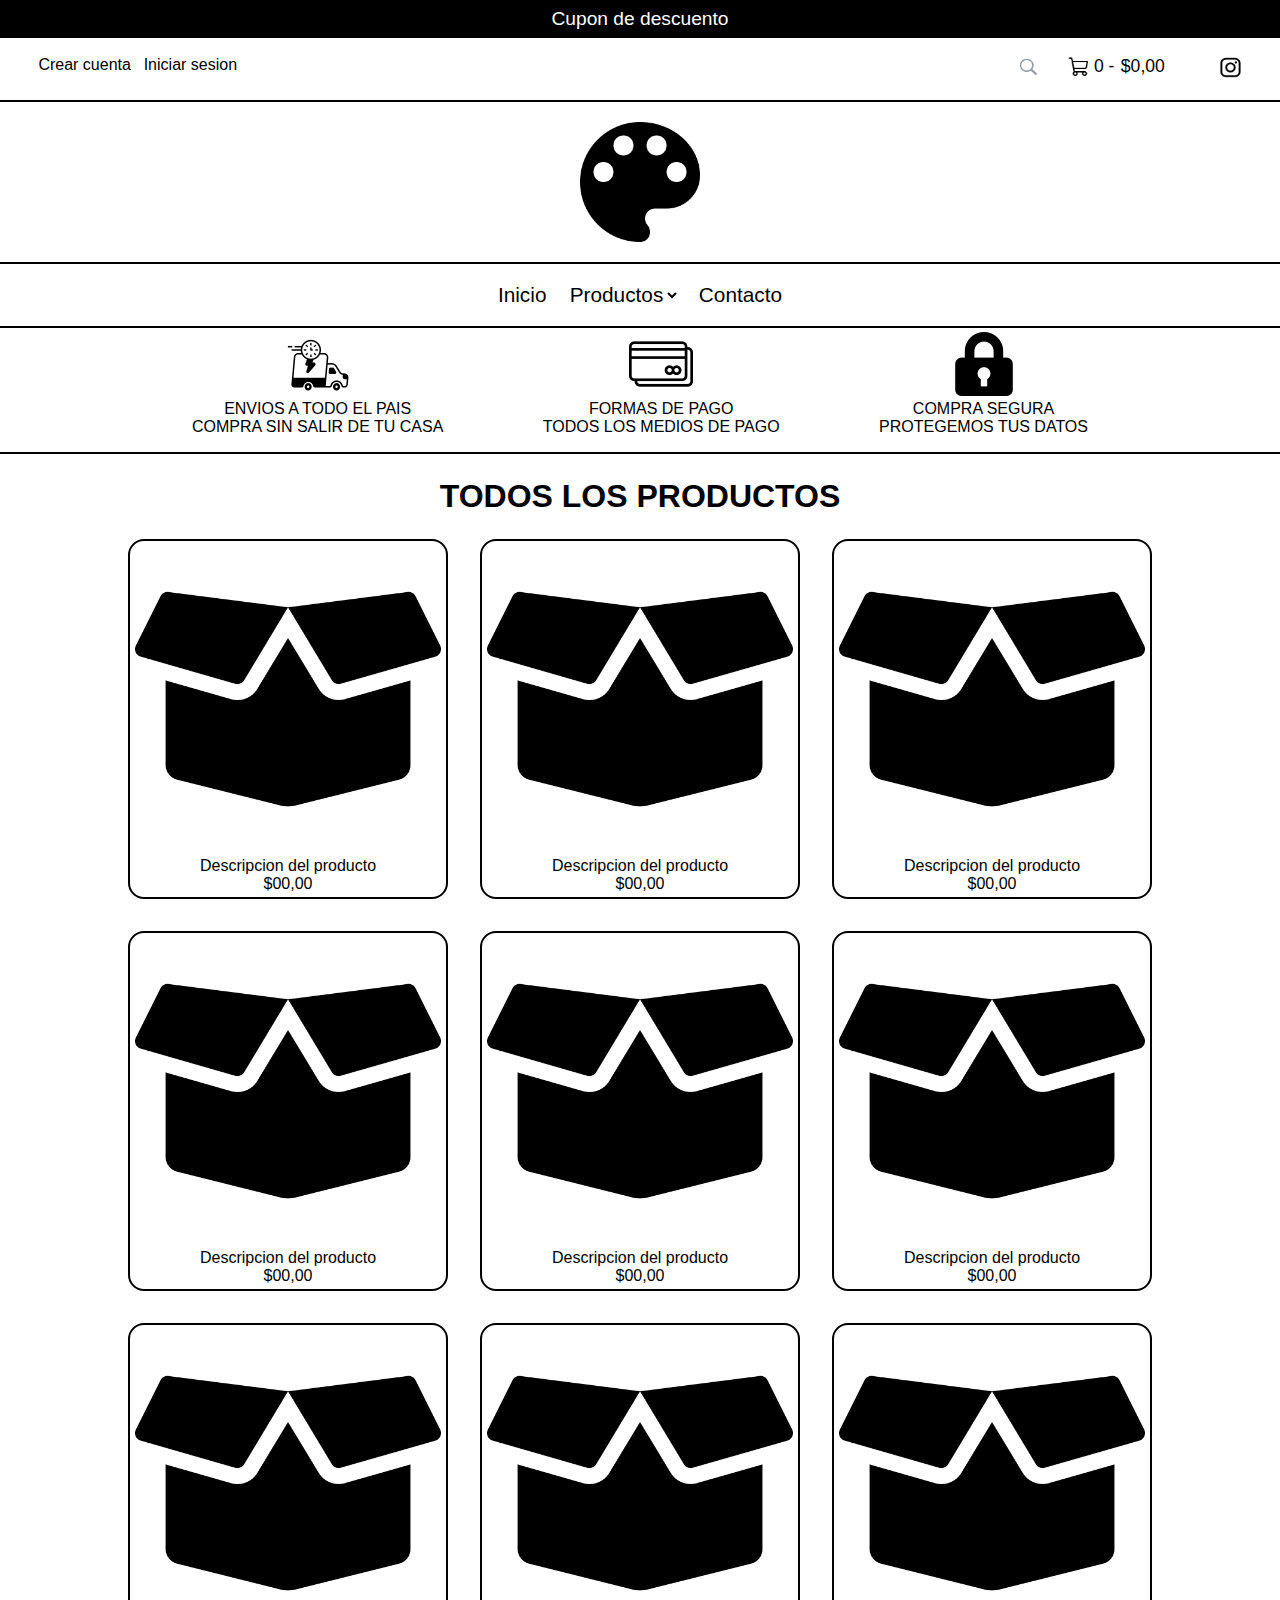
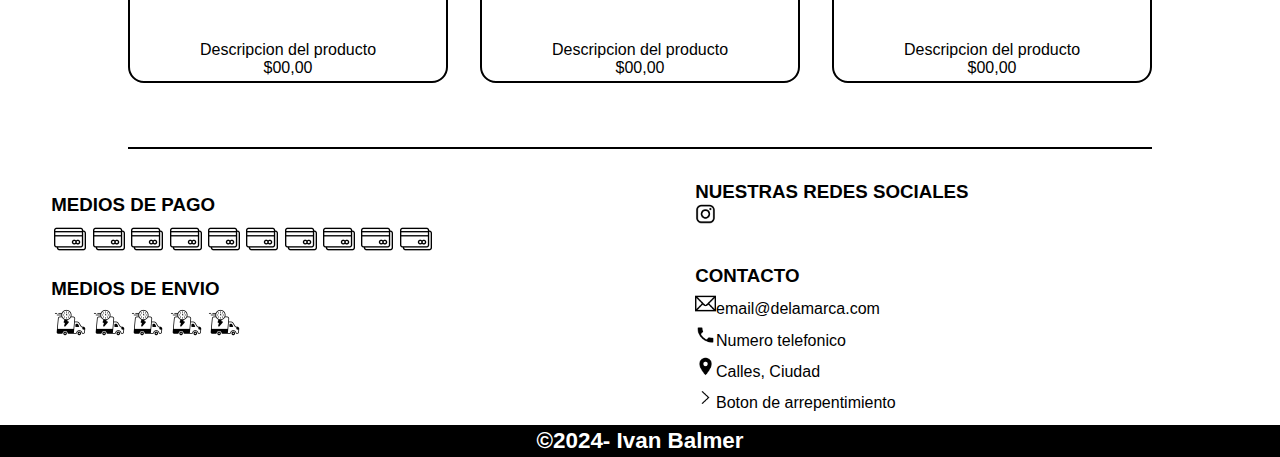
<file: 001-tienda.html>
<!DOCTYPE html>
<html lang="es">
<head>
    <meta charset="UTF-8">
    <meta name="viewport" content="width=device-width, initial-scale=1.0">
    <title>Tienda</title>
    <link rel="stylesheet" href="style-tienda.css">
</head>
<body>
    <header id="header">
        <p id="top-bar">Cupon de descuento</p>
        <nav id="nav-bar">
            <div id="left-bar">
                <a id="create" href="">Crear cuenta</a>
                <a id="sign-in" href="">Iniciar sesion</a>
            </div> 
            <div id="right-bar">   
                <a id="search" href="100-busqueda-blog.html"><img src="imagenes/029-search.png" alt="Lupa"></a>
                <a id="cart" href=""><img src="imagenes/028-shoping cart.png" alt="Carrito"></a>
                <p>0 -</p>
                <p>$0,00</p>    
                <a id="instagram" href=""><img src="imagenes/027-instagram logo.png" alt="instagram logo"></a>            
            </div>
        </nav>
        <div id="logo">
            <img src="imagenes/031-paint.png" alt="Logo de la marca">
        </div>
    </header>
    <main id="main">
        <nav id="main-nav-bar">
            <a href="">Inicio</a>                       
            <select id="products">
                <option disabled selected>Productos</option>
                <option value="1">Opcion 1</option>
                <option value="2">Opcion 2</option>
                <option value="3">Opcion 3</option>
                <option value="4">Opcion 4</option>
                <option value="5">Opcion 5</option>                
            </select>            
            <a href="">Contacto</a>
        </nav>
        <section id="main-info">
            <div class="main-item">
                <img src="imagenes/023-mail van.png" alt="mail van">
                <p>ENVIOS A TODO EL PAIS</p>
                <P>COMPRA SIN SALIR DE TU CASA</P>
            </div>
            <div id="center-item" class="main-item">
                <img src="imagenes/026-credit card.png" alt="credit card">
                <p>FORMAS DE PAGO</p>
                <P>TODOS LOS MEDIOS DE PAGO</P>
            </div>
            <div class="main-item">
                <img src="imagenes/037-padlock.png" alt="padlock">
                <p>COMPRA SEGURA</p>
                <P>PROTEGEMOS TUS DATOS</P>
            </div>                
        </section>
    </main>
    <aside id="aside-products">
        <h1>TODOS LOS PRODUCTOS</h1>
        <ul id="grid-products">
            <li class="item-product">
                <a href=""><img  src="imagenes/030-package.png" alt="Producto"></a>
                <a href="">Descripcion del producto</a>    
                <p>$00,00</p>
            </li>
            <li class="item-product">
                <a href=""><img  src="imagenes/030-package.png" alt="Producto"></a>
                <a href="">Descripcion del producto</a>    
                <p>$00,00</p>
            </li>
            <li class="item-product">
                <a href=""><img  src="imagenes/030-package.png" alt="Producto"></a>
                <a href="">Descripcion del producto</a>    
                <p>$00,00</p>
            </li>
            <li class="item-product">
                <a href=""><img  src="imagenes/030-package.png" alt="Producto"></a>
                <a href="">Descripcion del producto</a>    
                <p>$00,00</p>
            </li>
            <li class="item-product">
                <a href=""><img  src="imagenes/030-package.png" alt="Producto"></a>
                <a href="">Descripcion del producto</a>    
                <p>$00,00</p>
            </li>
            <li class="item-product">
                <a href=""><img  src="imagenes/030-package.png" alt="Producto"></a>
                <a href="">Descripcion del producto</a>    
                <p>$00,00</p>
            </li>
            <li class="item-product">
                <a href=""><img  src="imagenes/030-package.png" alt="Producto"></a>
                <a href="">Descripcion del producto</a>    
                <p>$00,00</p>
            </li>
            <li class="item-product">
                <a href=""><img  src="imagenes/030-package.png" alt="Producto"></a>
                <a href="">Descripcion del producto</a>    
                <p>$00,00</p>
            </li>
            <li class="item-product">
                <a href=""><img  src="imagenes/030-package.png" alt="Producto"></a>
                <a href="">Descripcion del producto</a>    
                <p>$00,00</p>
            </li>
        </ul>
    </aside>
    <footer id="footer">
        <section class="footer-h">
            <div>
                <h3>MEDIOS DE PAGO</h3>
                <ul class="list-icons-footer">   
                    <li><img src="imagenes/026-credit card.png" alt="medios de pago"></li>
                    <li><img src="imagenes/026-credit card.png" alt="medios de pago"></li>
                    <li><img src="imagenes/026-credit card.png" alt="medios de pago"></li>
                    <li><img src="imagenes/026-credit card.png" alt="medios de pago"></li>
                    <li><img src="imagenes/026-credit card.png" alt="medios de pago"></li>
                    <li><img src="imagenes/026-credit card.png" alt="medios de pago"></li>
                    <li><img src="imagenes/026-credit card.png" alt="medios de pago"></li>
                    <li><img src="imagenes/026-credit card.png" alt="medios de pago"></li>
                    <li><img src="imagenes/026-credit card.png" alt="medios de pago"></li>
                    <li><img src="imagenes/026-credit card.png" alt="medios de pago"></li>
                </ul>
            </div>
        </section>
        <section class="footer-v">
            <div>
                <h3>NUESTRAS REDES SOCIALES</h3>
                <a href="https://www.instagram.com/"><img class="contact-item-footer" src="imagenes/027-instagram logo.png" alt="instagram logo"></a>
            </div>    
        </section>
        <section class="footer-h">  
            <h3>MEDIOS DE ENVIO</h3>
            <div>
                <ul class="list-icons-footer">
                    <li><img src="imagenes/023-mail van.png" alt="medios de envio"></li>
                    <li><img src="imagenes/023-mail van.png" alt="medios de envio"></li>
                    <li><img src="imagenes/023-mail van.png" alt="medios de envio"></li>
                    <li><img src="imagenes/023-mail van.png" alt="medios de envio"></li>
                    <li><img src="imagenes/023-mail van.png" alt="medios de envio"></li>
                </ul>
            </div>
        </section>  
        <section class="footer-v">
            <div>
                <h3>CONTACTO</h3>
                <ul id="contact-list">
                    <li><a href="mailto:email@marca.com"><img class="contact-item-footer" src="imagenes/025-mail.png" alt="mail logo">email@delamarca.com</a></li>
                    <li><img class="contact-item-footer" src="imagenes/023-phone.png" alt="phone logo">Numero telefonico</img></li>
                    <li><img class="contact-item-footer" src="imagenes/022-location.png" alt="ubicacion logo">Calles, Ciudad</img></li>
                    <li><img class="contact-item-footer" src="imagenes/021-rigth arrow.png" alt="mayor que logo"><a href="">Boton de arrepentimiento</a></img></li>
                </ul>
            </div>
        </section>
    </footer>
    <div id="real-footer">©2024- Ivan Balmer</div>
</body>
</html>
</file>
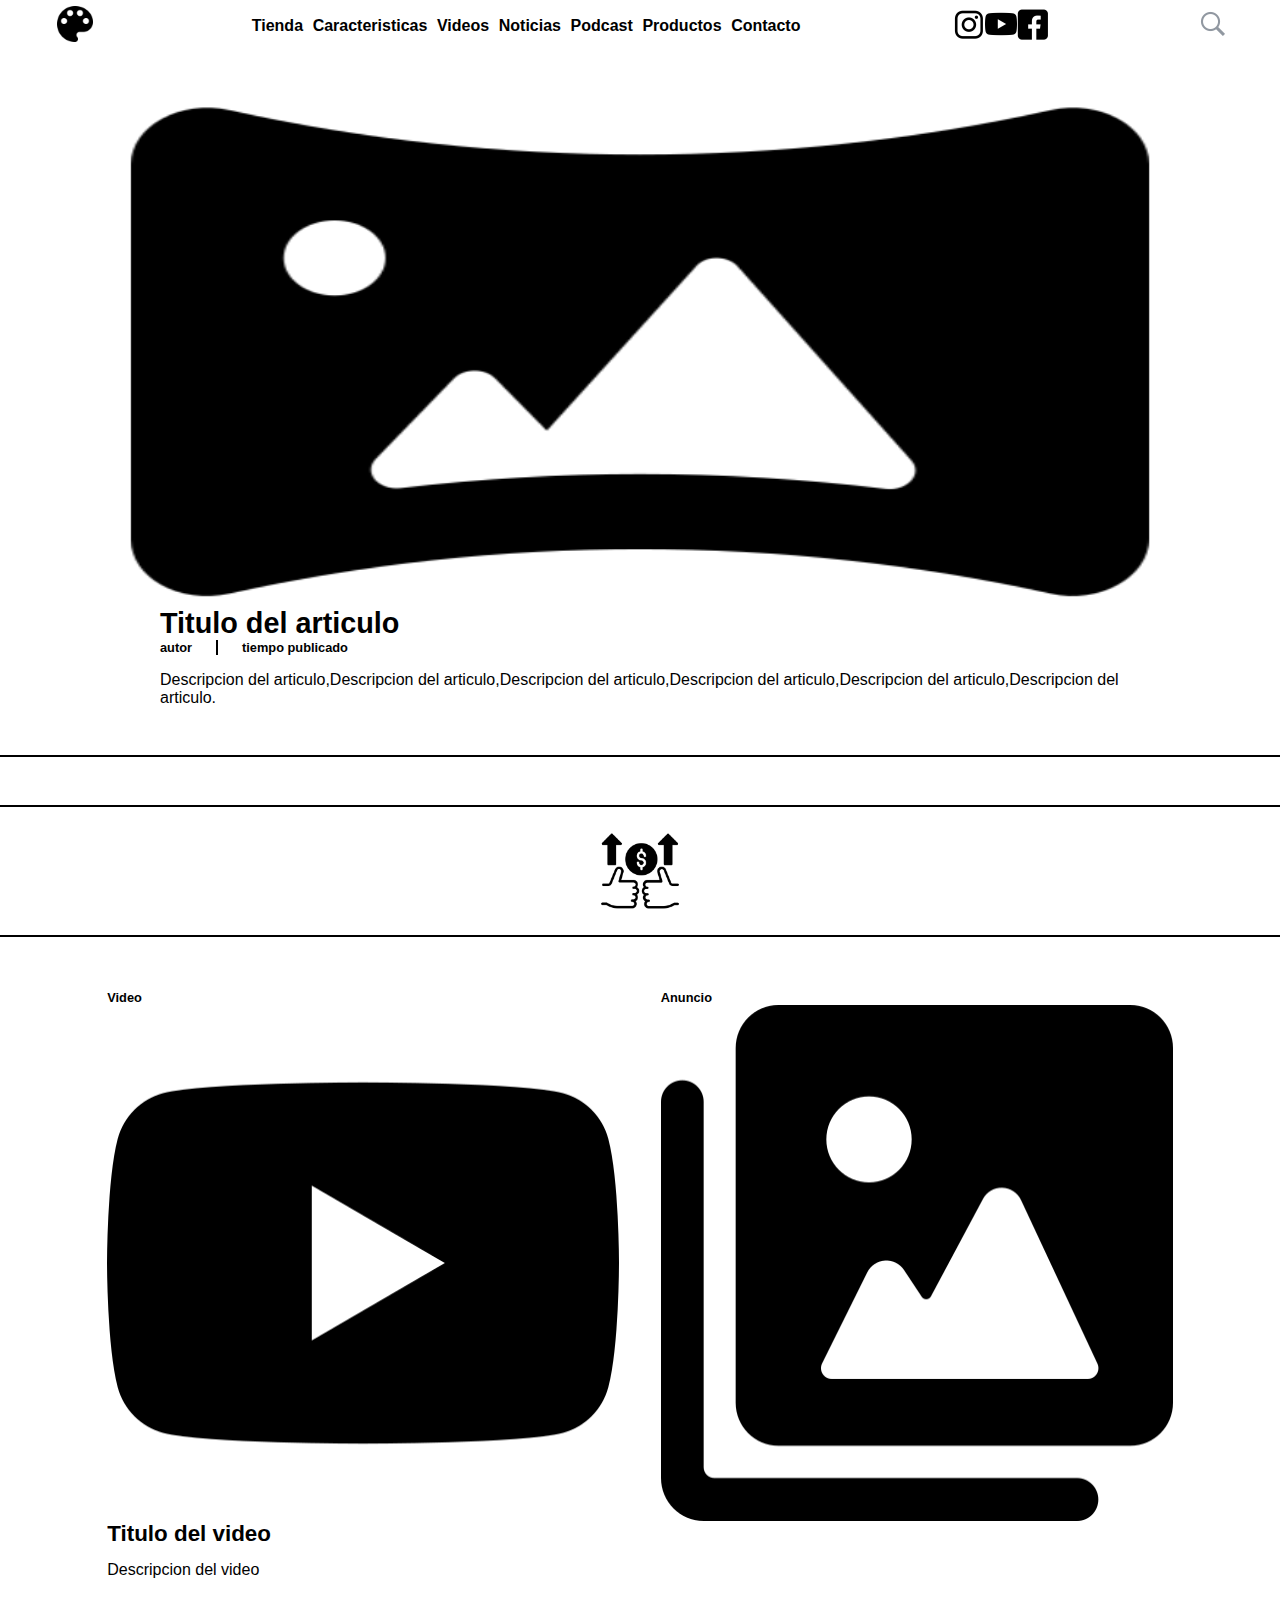
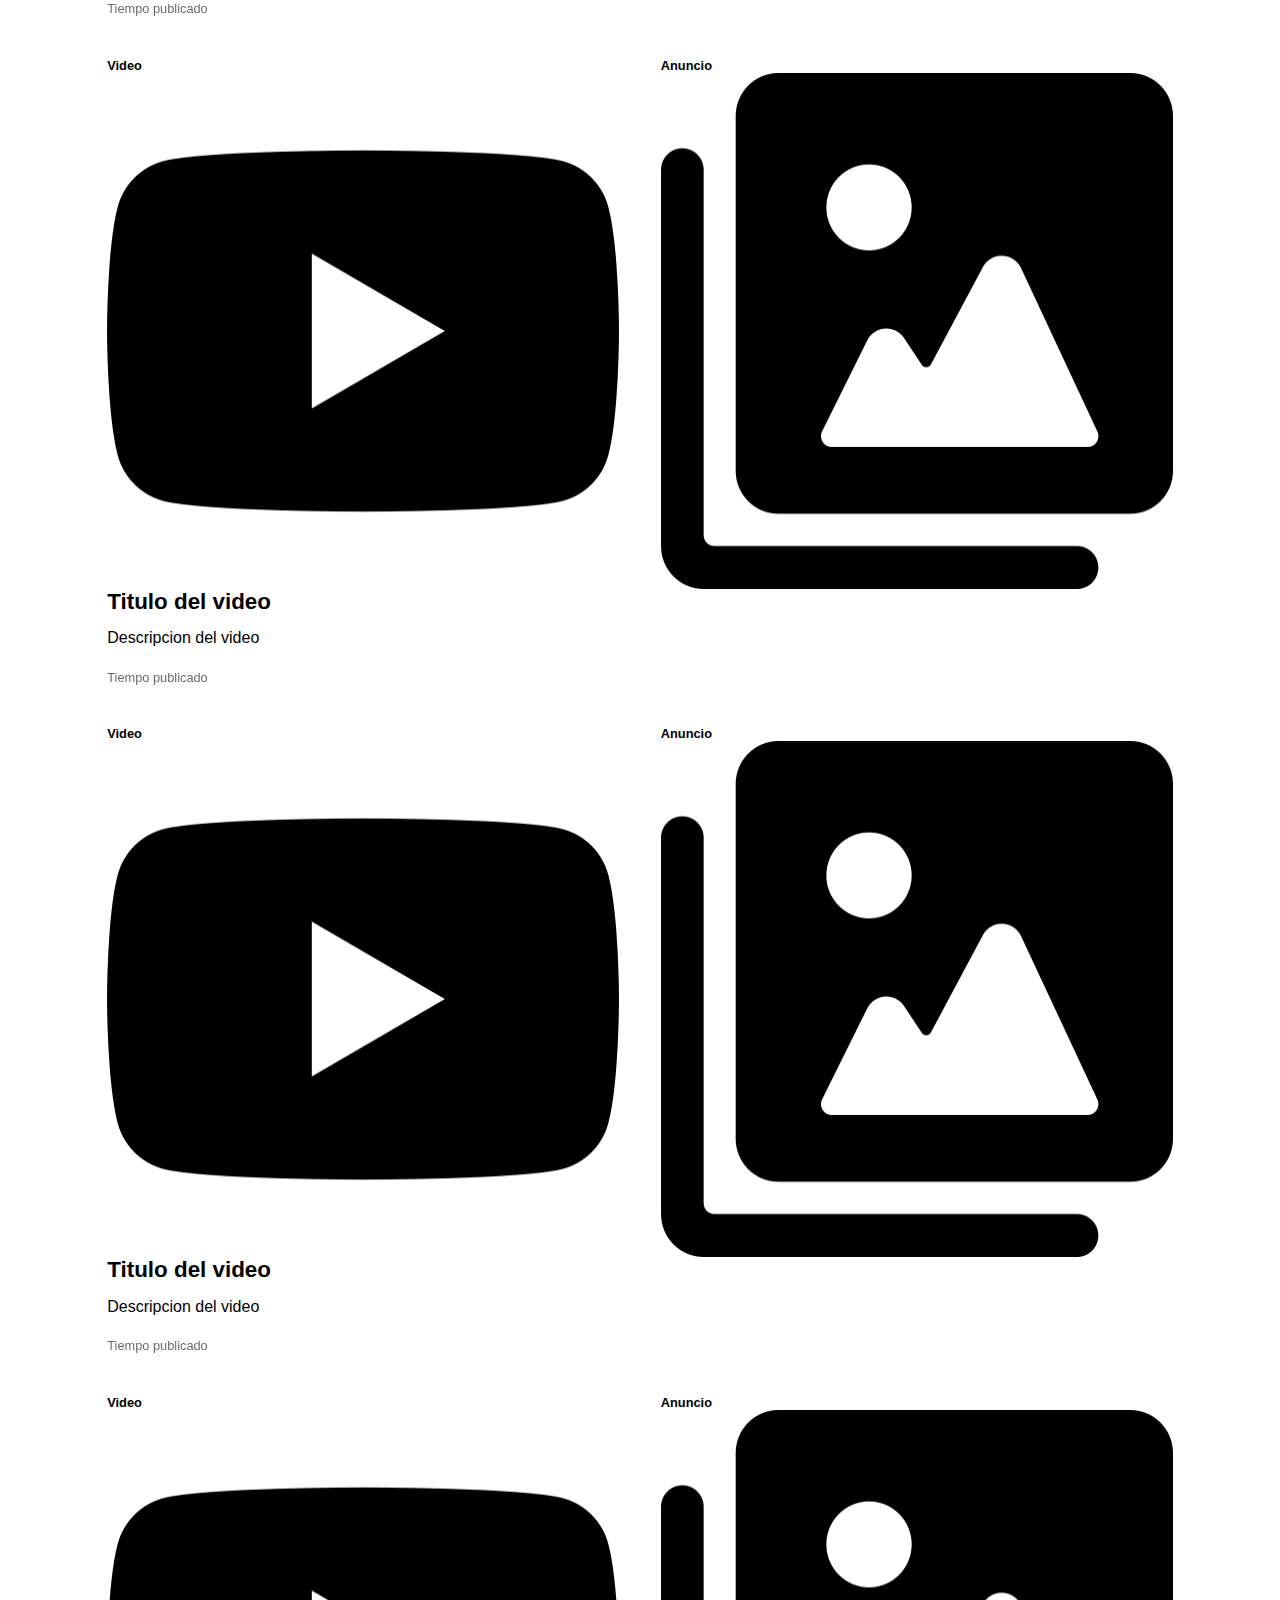
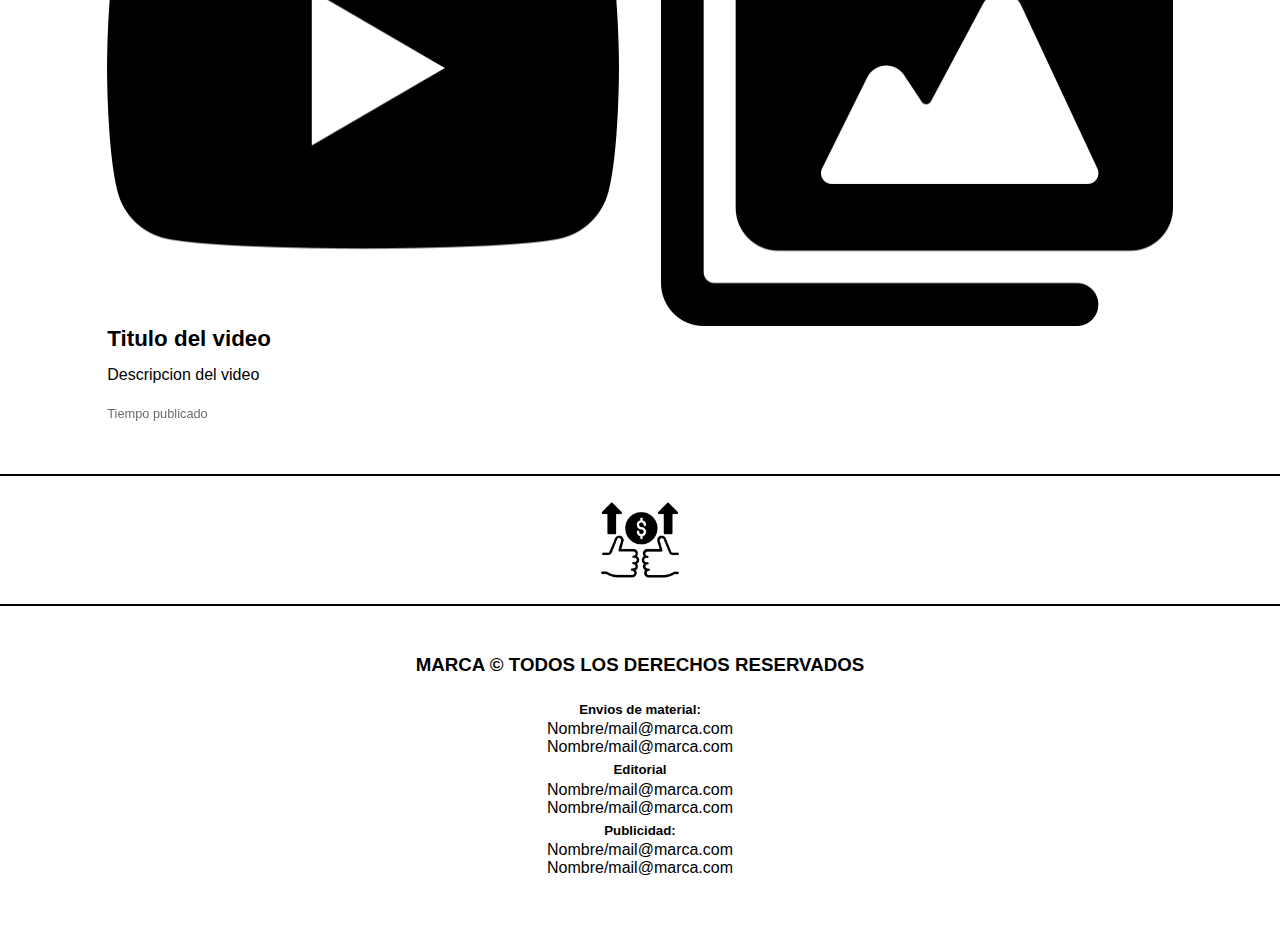
<file: 002-blog.html>
<!DOCTYPE html>
<html lang="es">
<head>
    <meta charset="UTF-8">
    <meta name="viewport" content="width=device-width, initial-scale=1.0">
    <title>Blog</title>
    <link rel="stylesheet" href="style-blog.css">
</head>
<body>
    <header id="header">
        <nav id="nav-header">
            <div id="logo-header">
                <a target="_blank" href="002-blog.html"><img src="imagenes/031-paint.png" alt="paint"></a>
            </div>
            <ul id="sec-header">
                <li class="sec-item"><a target="_blank" href="#">Tienda</a></li>
                <li class="sec-item"><a target="_blank" href="#">Caracteristicas</a></li>
                <li class="sec-item"><a target="_blank" href="#">Videos</a></li>
                <li class="sec-item"><a target="_blank" href="#">Noticias</a></li>
                <li class="sec-item"><a target="_blank" href="#">Podcast</a></li>
                <li class="sec-item"><a target="_blank" href="#">Producto</a>s</li>
                <li class="sec-item"><a target="_blank" href="#">Contacto</a></li>
            </ul>
            <ul id="cont-header">
                <li class="cont-item"><a target="_blank" href="https://www.instagram.com/"><img src="imagenes/027-instagram logo.png" alt=""></a></li>
                <li class="cont-item"><a target="_blank" href="https://www.youtube.com/"><img src="imagenes/035-youtube.png" alt=""></a></li>
                <li class="cont-item"><a target="_blank" href="https://www.facebook.com/"><img src="imagenes/034-facebook.png" alt=""></a></li>
            </ul>
            <div id="search-header">
                <a target="_blank" href="100-busqueda-blog.html"><img src="imagenes/029-search.png" alt="Lupa"></a>
            </div>    
        </nav>
    </header>
    <main id="main">
        <article id="article-main">
            <a id="pic-main" target="_blank" href="#"><img src="imagenes/038-picture2.png" alt="Picture"></a>
            <a id="title-main" target="_blank" href="#"><h2>Titulo del articulo</h2></a> 
            <ul id="info-main">
                <li><p id="autor-main">autor</p></li>
                <li><p id="time-main">tiempo publicado</p></li>
            </ul>
            <p id="desc-main">Descripcion del articulo,Descripcion del articulo,Descripcion del articulo,Descripcion del articulo,Descripcion del articulo,Descripcion del articulo.</p>
        </article>
    </main>
   
    <div class="sponsor"><img src="imagenes/039-sponsor.png" alt="Picture"></div>
    <aside id="grid-aside">
        <div class="div-aside">
            <p class="header-div">Video</p>
            <a class="img-div" target="_blank" href="https://www.youtube.com/"><img src="imagenes/035-youtube.png" alt="youtube"></a>
            <a href="#">
                <h3>Titulo del video</h3>
            </a>
            <p class="desc-div">Descripcion del video</p>
            <p class="time-div">Tiempo publicado</p>
        </div>
        <div class="div-aside">
            <p class="header-div">Anuncio</p>
            <a class="img-div" target="_blank" href="#"><img src="imagenes/036-pincture.png" alt="Picture"></a>
        </div>
        <div class="div-aside">
            <p class="header-div">Video</p>
            <a class="img-div" target="_blank" href="https://www.youtube.com/"><img src="imagenes/035-youtube.png" alt="youtube"></a>
            <a href="#">
                <h3>Titulo del video</h3>
            </a>
            <p class="desc-div">Descripcion del video</p>
            <p class="time-div">Tiempo publicado</p>
        </div>
        <div class="div-aside">
            <p class="header-div">Anuncio</p>
            <a class="img-div" target="_blank" href="#"><img src="imagenes/036-pincture.png" alt="Picture"></a>
        </div>
        <div class="div-aside">
            <p class="header-div">Video</p>
            <a class="img-div" target="_blank" href="https://www.youtube.com/"><img src="imagenes/035-youtube.png" alt="youtube"></a>
            <a href="#">
                <h3>Titulo del video</h3>
            </a>
            <p class="desc-div">Descripcion del video</p>
            <p class="time-div">Tiempo publicado</p>
        </div>
        <div class="div-aside">
            <p class="header-div">Anuncio</p>
            <a class="img-div" target="_blank" href="#"><img src="imagenes/036-pincture.png" alt="Picture"></a>
        </div>
        <div class="div-aside">
            <p class="header-div">Video</p>
            <a class="img-div" target="_blank" href="https://www.youtube.com/"><img src="imagenes/035-youtube.png" alt="youtube"></a>
            <a href="#">
                <h3>Titulo del video</h3>
            </a>
            <p class="desc-div">Descripcion del video</p>
            <p class="time-div">Tiempo publicado</p>
        </div>
        <div class="div-aside">
            <p class="header-div">Anuncio</p>
            <a class="img-div" target="_blank" href="#"><img src="imagenes/036-pincture.png" alt="Picture"></a>
        </div>
        
        
    </aside>
    <div class="sponsor"><img  src="imagenes/039-sponsor.png" alt="Picture"></div>
    <footer id="footer">
        <h3 id="title-footer">MARCA © TODOS LOS DERECHOS RESERVADOS </h3>
        <div class="div-footer">            
            <h5>Envios de material:</h5>
            <p>Nombre/<a href="mailto:mail@marca.com">mail@marca.com</a></p>
            <p>Nombre/<a href="mailto:mail@marca.com">mail@marca.com</a></p>
        </div>
        <div class="div-footer">
            <h5>Editorial</h5>
            <p>Nombre/<a href="mailto:mail@marca.com">mail@marca.com</a></p>
            <p>Nombre/<a href="mailto:mail@marca.com">mail@marca.com</a></p>
        </div>
        <div class="div-footer">
            <h5>Publicidad:</h5>
            <p>Nombre/<a href="mailto:mail@marca.com">mail@marca.com</a></p>
            <p>Nombre/<a href="mailto:mail@marca.com">mail@marca.com</a></p>
        </div>
    </footer>
</body>
</html>
</file>
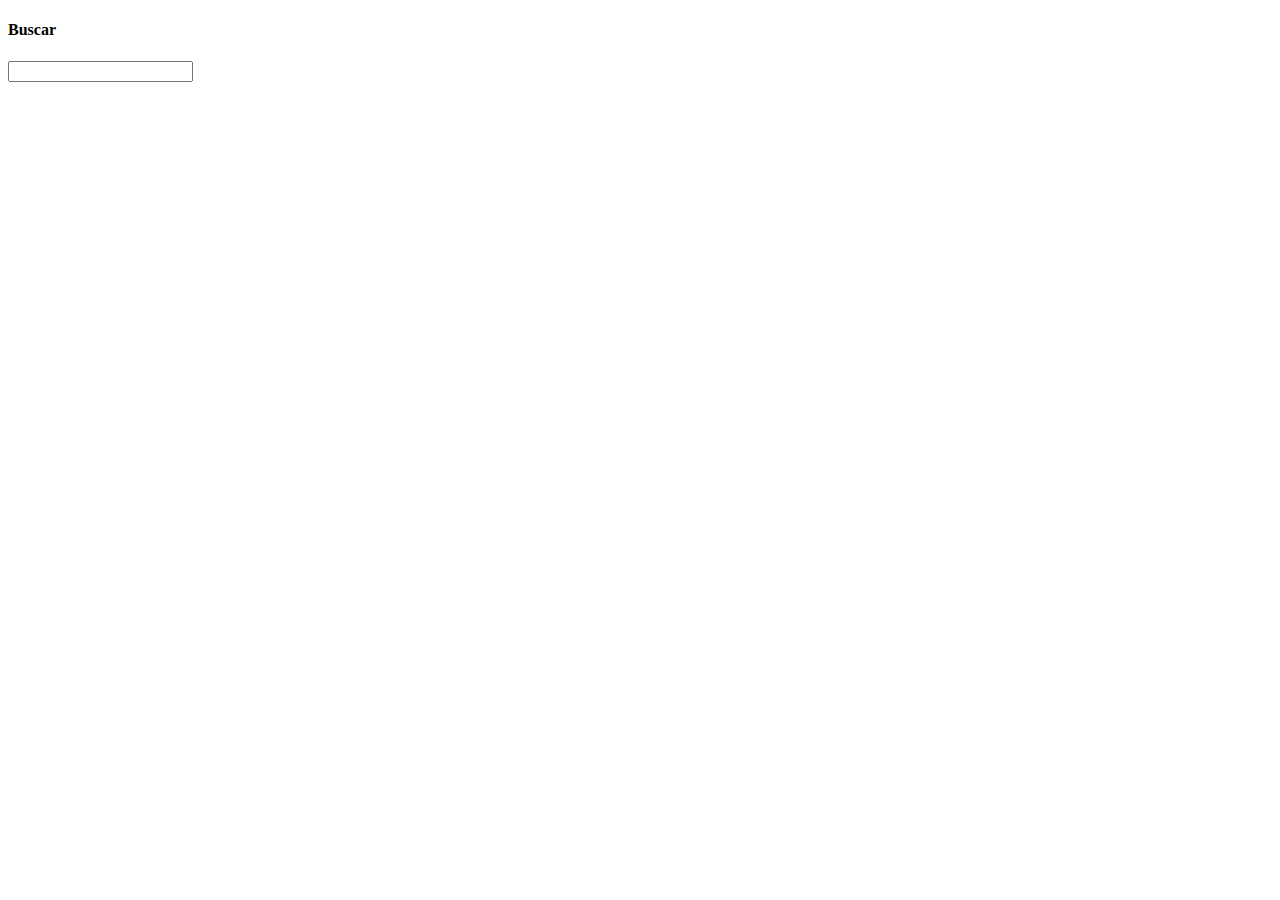
<file: 100-busqueda-blog.html>
<!DOCTYPE html>
<html lang="es">
<head>
    <meta charset="UTF-8">
    <meta name="viewport" content="width=device-width, initial-scale=1.0">
    <title>Buscar</title>
</head>
<body>
    <h4>Buscar</h4>
    <input type="text">
</body>
</html>
</file>
<file: style-tienda.css>
*{
    margin: 0;
    padding: 0;
    box-sizing: border-box;
    list-style: none;
    text-decoration: none;
    font-family: Arial, Helvetica, sans-serif;    
}
a:link, a:visited, a:hover, a:active {
    color: black;
}

/*HEADER*/

#header{
    border-bottom: 2px solid black;
}
#top-bar{
    text-align: center;
    padding-block: .5rem;
    font-size: 1.2rem;
    background-color: black;
    color: white;
}
#nav-bar{
    padding-inline: 3%;
    display: flex;
    justify-content: space-between;
    border-bottom: 2px solid black;
}
#left-bar,#right-bar{
    display: flex;
    margin-block: .6rem;
    padding-block: .5rem;
    
}
#create{
    margin-right: .4rem;
}
#sign-in{
    margin-left: .4rem;
}
#right-bar p{
    margin-inline: .2rem;
    font-size: 1.1rem;
}
#search{   
    margin-right: 1.8rem;
}
#search img{
    width: 1.4rem;
}
#cart img{
    width: 1.4rem;   
}
#instagram img{
    width: 1.4rem;
    margin-inline-start: 3.2rem;
}
#logo{
    display: flex;
    align-content: center;
}
#logo img{
    margin: 0 auto;
    width: 10rem;
}
/*MAIN*/
#main{
   
}
#main-nav-bar{
    height: 4rem;
    display: flex;
    justify-content: center;
    border-bottom: 2px solid black;
    font-size: 1.3rem;
    
}
#main-nav-bar a{
    margin: auto 1.2rem;
    height: fit-content;
   
}
#products{
    background: none;
	color: inherit;
	border: none;
	padding: 0;
	font: inherit;
	cursor: pointer;
	outline: inherit;
}
#main-info{
    border-bottom: 2px solid black;
    display: flex;
    justify-content: space-between;
    padding-inline: 15%;

}
.main-item{
    margin-block: .3rem 1rem;
    display: block;
    text-align: center;
}
.main-item img{
    width: 4rem;
}
#center-item{
    margin-inline: 4rem;
}
#aside-products{
    border-bottom: 2px solid black;
    padding-bottom: 4rem;
    text-align: center;
    margin-inline: 10%;
}
#aside-products h1{
    margin: 1.5rem;
}
#grid-products{
    display: grid;
    grid-template-columns: repeat(3, auto);
    grid-template-rows: repeat(3, auto);
    gap: 2rem;
    justify-content: center;
}
.item-product{
    padding: .3rem;
    display: flex;
    flex-direction: column;
    border: 2px solid black;
    border-radius: 16px;
}
.item-product a img{
    width: 100%;
}

/*FOOTER*/

#footer{
    margin-top: 2rem;
    margin-inline: 4%;
    display: grid;
    grid-template-columns: repeat(2, auto);
    grid-template-rows: repeat(2, auto);
}
.list-icons-footer{
    display: flex;
    flex-direction: row;
}
.list-icons-footer img{
    width: 2rem;
    margin: .4rem .2rem;
}
.footer-v ul li{
    margin-top: .4rem;
}
.footer-h{
    margin-top: .8rem;
}
.contact-item-footer{
    width: 1.3rem;
    display: inline;
    justify-content: center;
}
#real-footer{
    text-align: center;
    background-color: black;
    color: white;
    font-size: 1.4rem;
    font-weight: bolder;
    margin-top: .8rem;
    padding-block: .2rem;
}
</file>
<file: style-blog.css>
*{
    margin: 0;
    padding: 0;
    box-sizing: border-box;
    list-style: none;
    text-decoration: none;
    font-family: Arial, Helvetica, sans-serif;    
}
a:link, a:visited, a:hover, a:active {
    color: black;
}

/*HEADER*/

#nav-header{
    margin-inline: 4%;
    display: flex;
    justify-content: space-between;
}
#logo-header{
    width: fit-content;
} 
#logo-header img{
    width: 3rem;
}
#sec-header{
    
    display: flex;
    flex-direction: row;
    align-items: center;
    justify-content: center;
    font-size: 1rem;
    font-weight: bolder;
    float: right;
}
.sec-item{
    margin-inline: .3rem;
}
#cont-header{
    display: flex;
    flex-direction: row;
    width: fit-content;
    align-items: center;
    justify-content: center;
}

.cont-item a img{
    width: 2rem;
}
#search-header{
    display: flex;
    width: fit-content;
    align-items: center;
    justify-content: center;
}
#search-header img{
    width: 2rem;
}

/*MAIN*/
#main{
    display: flex; 
    flex-direction: column;
    align-items: center;
    justify-content: center;
    margin-block: 3rem;
    border-bottom: 2px solid black;
}
#article-main{
    height: fit-content;
    width: 80%;    
}
#pic-main img{
    width: 100%;
    height: 100%;
}
#title-main{
    font-size: 1.2rem;
    margin-block: .4rem;
}
#info-main{
    display: flex;
    flex-direction: row;
}
#info-main li p{
    font-size: .8rem;
    font-weight: bolder;
    
}
#time-main{
    padding-left: 1.5rem;
}
#autor-main{
    padding-right: 1.5rem;
    border-right: 2px solid black;
}
#desc-main{
    margin-block: 1rem 3rem;
}
#title-main h2, #info-main, #desc-main{
    margin-left: 2rem;
}

/*SPONSOR CLASS*/

.sponsor{
    display: flex; 
    flex-direction: column;
    align-items: center;
    justify-content: center;
    margin-block: 3rem;
    border-top: 2px solid black;
    border-bottom: 2px solid black;    
}
.sponsor img{
    width: 5rem;
    margin-block: 1.5rem;
}

/*ASIDE*/

#grid-aside{
    display: grid;
    grid-template-columns: repeat(2, auto);
    grid-template-rows: repeat(4, auto);
    gap: 2rem;
    justify-content: center;
    
}
.div-aside{
    padding: .3rem;
    display: flex;
    flex-direction: column;
}

.img-div img{
    width: 100%;
    height: 100%;
}
.header-div{
    font-size: .8rem;
    font-weight: bolder;
}
.div-aside h3{
    font-size: 1.4rem;
    margin-bottom: .9rem;
}
.desc-div{
    margin-bottom: 1.4rem;
}
.time-div{
    font-size: .8rem;
    filter: invert(40%);
}

/*FOOTER*/

#footer{
    text-align: center;
    margin-bottom: 3rem;
}
#title-footer{
    margin-bottom: 1.6rem;
}
.div-footer{
    margin-bottom: .4rem;
}
.div-footer h5{
    margin-bottom: .2rem;
}
</file>
